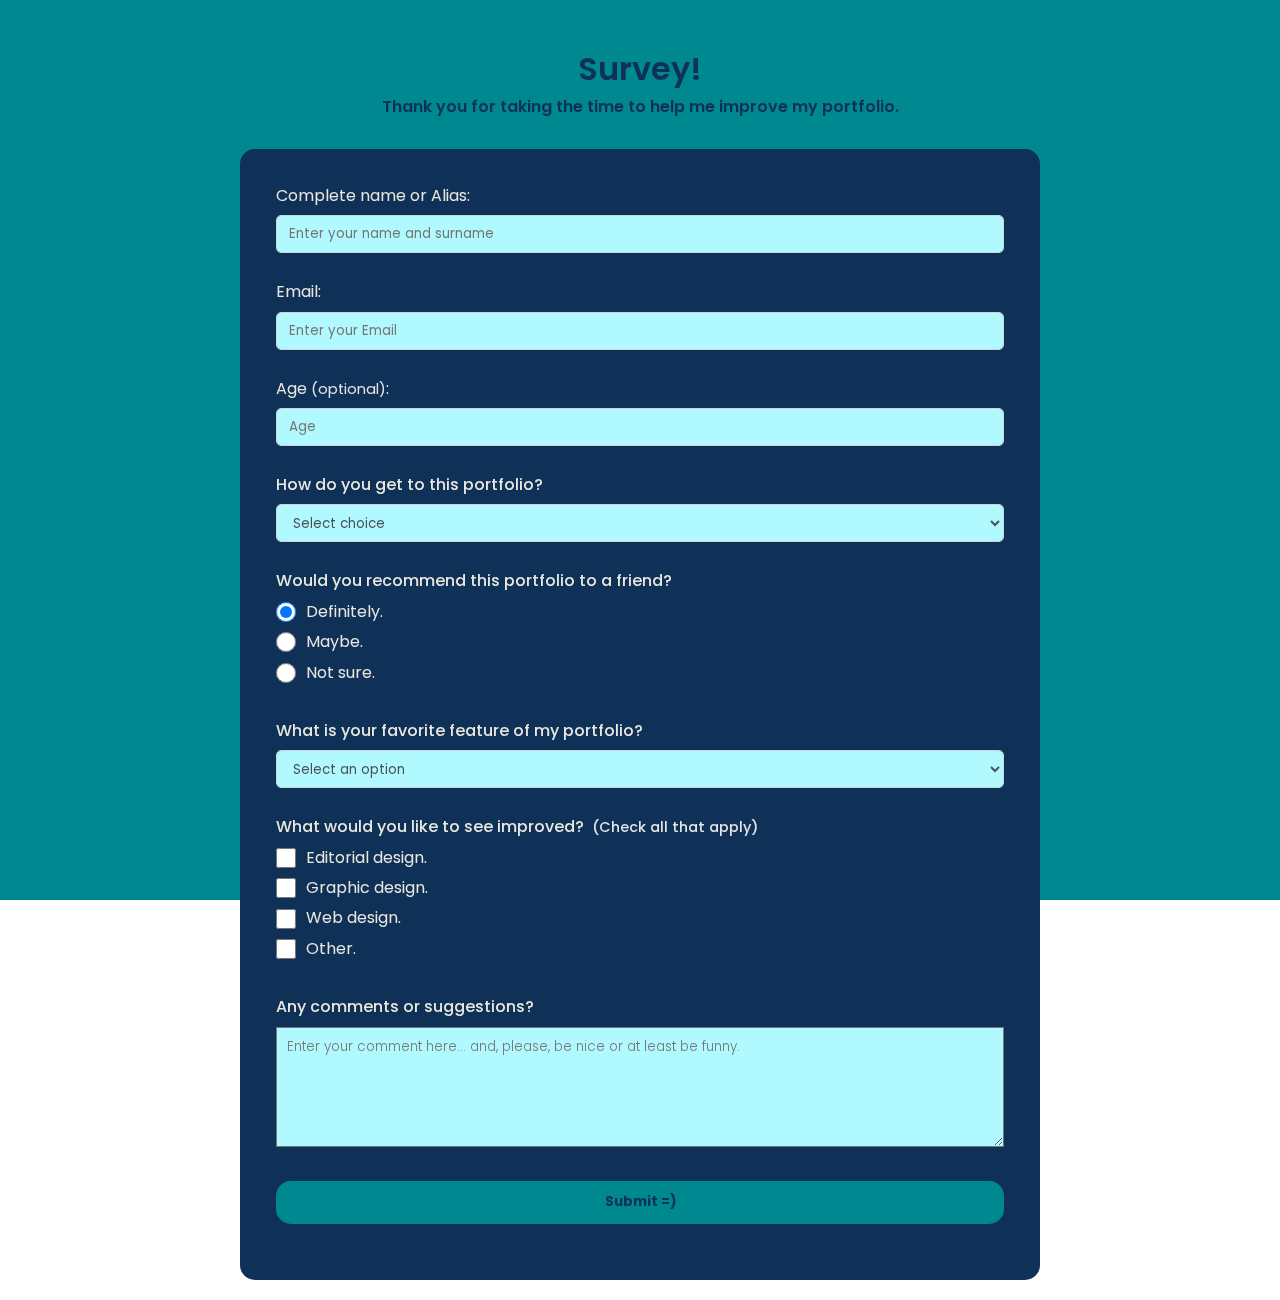
<file: index.html>
<!DOCTYPE html>
<html lang="en">
<head>
    <meta charset="UTF-8" />
    <meta name="viewport" content="width=device-width, initial-scale=1.0" />
    <link rel="preconnect" href="https://fonts.gstatic.com">
<link href="https://fonts.googleapis.com/css2?family=Poppins:ital,wght@0,200;0,300;0,400;0,500;0,600;0,700;0,800;1,400&display=swap" rel="stylesheet">
<link rel='icon' href="./images/avatar.ico" type='image/x-icon' />
    <link rel="stylesheet" href="./style/main.css" />
    <title>FCC: Survey form</title>
</head>
<body>
    <div class="container">
        <header class="header">
          <h1 id="title" class="text-center">Survey!</h1>
          <p id="description" class="description text-center">Thank you for taking the time to help me improve my portfolio.</p>
        </header>
        <form id="survey-form">
          <div class="form-group">
            <label id="name-label" for="name">Complete name or Alias:</label>
            <input
              type="text"
              name="name"
              id="name"
              class="form-control"
              placeholder="Enter your name and surname"
              required />
          </div>
          <div class="form-group">
            <label id="email-label" for="email">Email:</label>
            <input
              type="email"
              name="email"
              id="email"
              class="form-control"
              placeholder="Enter your Email"
              required />
          </div>
          <div class="form-group">
            <label id="number-label" for="number">Age<span class="clue">(optional)</span>:</label>
            <input
              type="number"
              name="age"
              id="number"
              min="15"
              max="105"
              class="form-control"
              placeholder="Age" />
          </div>
          <div class="form-group">
            <p class="suggestions">How do you get to this portfolio?</p>
            <select id="dropdown" name="role" class="form-control" required>
              <option disabled selected value>Select choice</option>
              <option value="google">Google</option>
              <option value="friend">A friend/relative told me</option>
              <option value="chance">By chance</option>
              <option value="linkedin">Linkedin</option>
              <option value="student">Fellow student of FCC</option>
              <option value="other">Other</option>
            </select>
          </div>
      
          <div class="form-group">
            <p class="suggestions">Would you recommend this portfolio to a friend?</p>
            <label><input
                name="user-recommend"
                value="definitely"
                type="radio"
                class="input-radio"
                checked />Definitely.</label>
            <label><input
                name="user-recommend"
                value="maybe"
                type="radio"
                class="input-radio" />Maybe.</label>      
            <label><input
                name="user-recommend"
                value="not-sure"
                type="radio"
                class="input-radio" />Not sure.</label>
          </div>
      
          <div class="form-group">
            <p class="suggestions">
              What is your favorite feature of my portfolio?
            </p>
            <select id="most-like" name="mostLike" class="form-control" required>
              <option disabled selected value>Select an option</option>
              <option value="editorial-design">Editorial design</option>
              <option value="graphic-design">Graphic design</option>
              <option value="web-design">Web design</option>
              <option value="other">Other intangible aspect</option>
            </select>
          </div>
      
          <div class="form-group">
            <p class="suggestions">
              What would you like to see improved?
              <span class="clue">(Check all that apply)</span>
            </p>
            <label><input
                name="prefer"
                value="editorial-design"
                type="checkbox"
                class="input-checkbox" />Editorial design.</label>
            <label>
              <input
                name="prefer"
                value="graphic-design"
                type="checkbox"
                class="input-checkbox" />Graphic design.</label>
            <label><input
                name="prefer"
                value="web-design"
                type="checkbox"
                class="input-checkbox" />Web design.</label>
            <label><input
                name="prefer"
                value="other"
                type="checkbox"
                class="input-checkbox" />Other.</label>    
          </div>
      
          <div class="form-group">
            <p class="suggestions">Any comments or suggestions?</p>
            <textarea
              id="comments"
              class="input-textarea"
              name="comment"
              placeholder="Enter your comment here... and, please, be nice or at least be funny."
            ></textarea>
          </div>
          <div class="form-group">
            <button type="submit" id="submit" class="submit-button">
              Submit =)
            </button>
          </div>
        </form>
      </div>
    <script src="https://cdn.freecodecamp.org/testable-projects-fcc/v1/bundle.js"></script> 
</body>
</html>
</file>
<file: style/main.css>
:root {
  --color-1: #0f3057;
  --color-2: #00587a;
  --color-3: #008891;
  --color-4: #e7e7de;
}
* {
  box-sizing: border-box;
  font-family: 'Poppins', sans-serif;
}
body {
  font-size: 1rem;
  font-weight: 400;
  line-height: 1.4;
  color: var(--color-4);
  margin: 0;
}
body::before {
  content: '';
  position: fixed;
  top: 0;
  left: 0;
  height: 100%;
  width: 100%;
  z-index: -1;
  background: var(--color-3);
}
h1 {
  font-weight: 400;
  line-height: 1.2;
}
p {
  font-size: 1.125rem;
  font-weight: 500;
}
h1, p {
  margin-top: 0;
  margin-bottom: 0.5rem;
  color: var(--color-1);
}
label {
  display: flex;
  align-items: center;
  font-size: 1.125rem;  
  margin-bottom: 0.5rem;
}
input, button, select, textarea {
  margin: 0;
  line-height: inherit;
}
button {
  border: none;
}
#text {
  font-weight: 400;
}
#comments {
  font-weight: 300;
  background-color: #b0faff;
}
.container {
  width: 100%;
  margin: 3.125rem auto 0 auto;
}
.header {
  padding: 0 0.625rem;
  margin-bottom: 1.875rem;
}
.description {
  font-weight: bold; 
}
.clue {
  margin-left: 0.25rem;
  font-size: 0.9rem;
  color: #e4e4e4;
}
.text-center {
  text-align: center;
  font-weight: 600;
}
/* form */
form {
  background: var(--color-1);
  padding: 2.5rem 0.625rem;
  border-radius: 15px;
  margin-bottom: 20px;
}
.form-group {
  margin: 0 auto 1.25rem auto;
  padding: 0.25rem;
}
.suggestions {
  color: var(--color-4)
}
.form-control {
  display: block;
  width: 100%;
  height: 2.375rem;
  padding: 0.375rem 0.75rem;
  color: #495057;
  background-color: #b0faff;
  background-clip: padding-box;
  border: 1px solid #ced4da;
  border-radius: 5px;
}
.form-control:focus {
  border-color: #80bdff;
  outline: 0;
  box-shadow: 0 0 0 0.2rem rgba(0, 123, 255, 0.25);
}
.input-radio, .input-checkbox {
  display: inline-block;
  margin-right: 0.625rem;
  min-height: 1.25rem;
  min-width: 1.25rem;
  background: #654062;
}
.input-textarea {
  min-height: 120px;
  width: 100%;
  padding: 0.625rem;
  resize: vertical;
}
.submit-button {
  display: block;
  width: 100%;
  padding: 0.75rem;
  background: var(--color-3);
  color: var(--color-1);
  font-weight: bold;
  border-radius: 15px;
  cursor: pointer;
}
@media (min-width: 400px) {
  body {
    font-size: 0.8rem;
  }
  label {
    font-size: 0.8rem;
  }
  p {
    font-size: 0.8rem;
  }
  form {
    padding: 2rem;
  }
  .container {
    max-width: 350px;
  }
}
@media (min-width: 576px) {
  .container {
    max-width: 540px;
  }
  body {
    font-size: 1rem;
  }
  label {
    font-size: 1rem;
  }
  p {
    font-size: 1rem;
  }
}
@media (min-width: 768px) {
  .container {
    max-width: 720px;
  }
}
@media (min-width: 1200px) {
  .container {
    max-width: 800px;
  }
}
</file>
